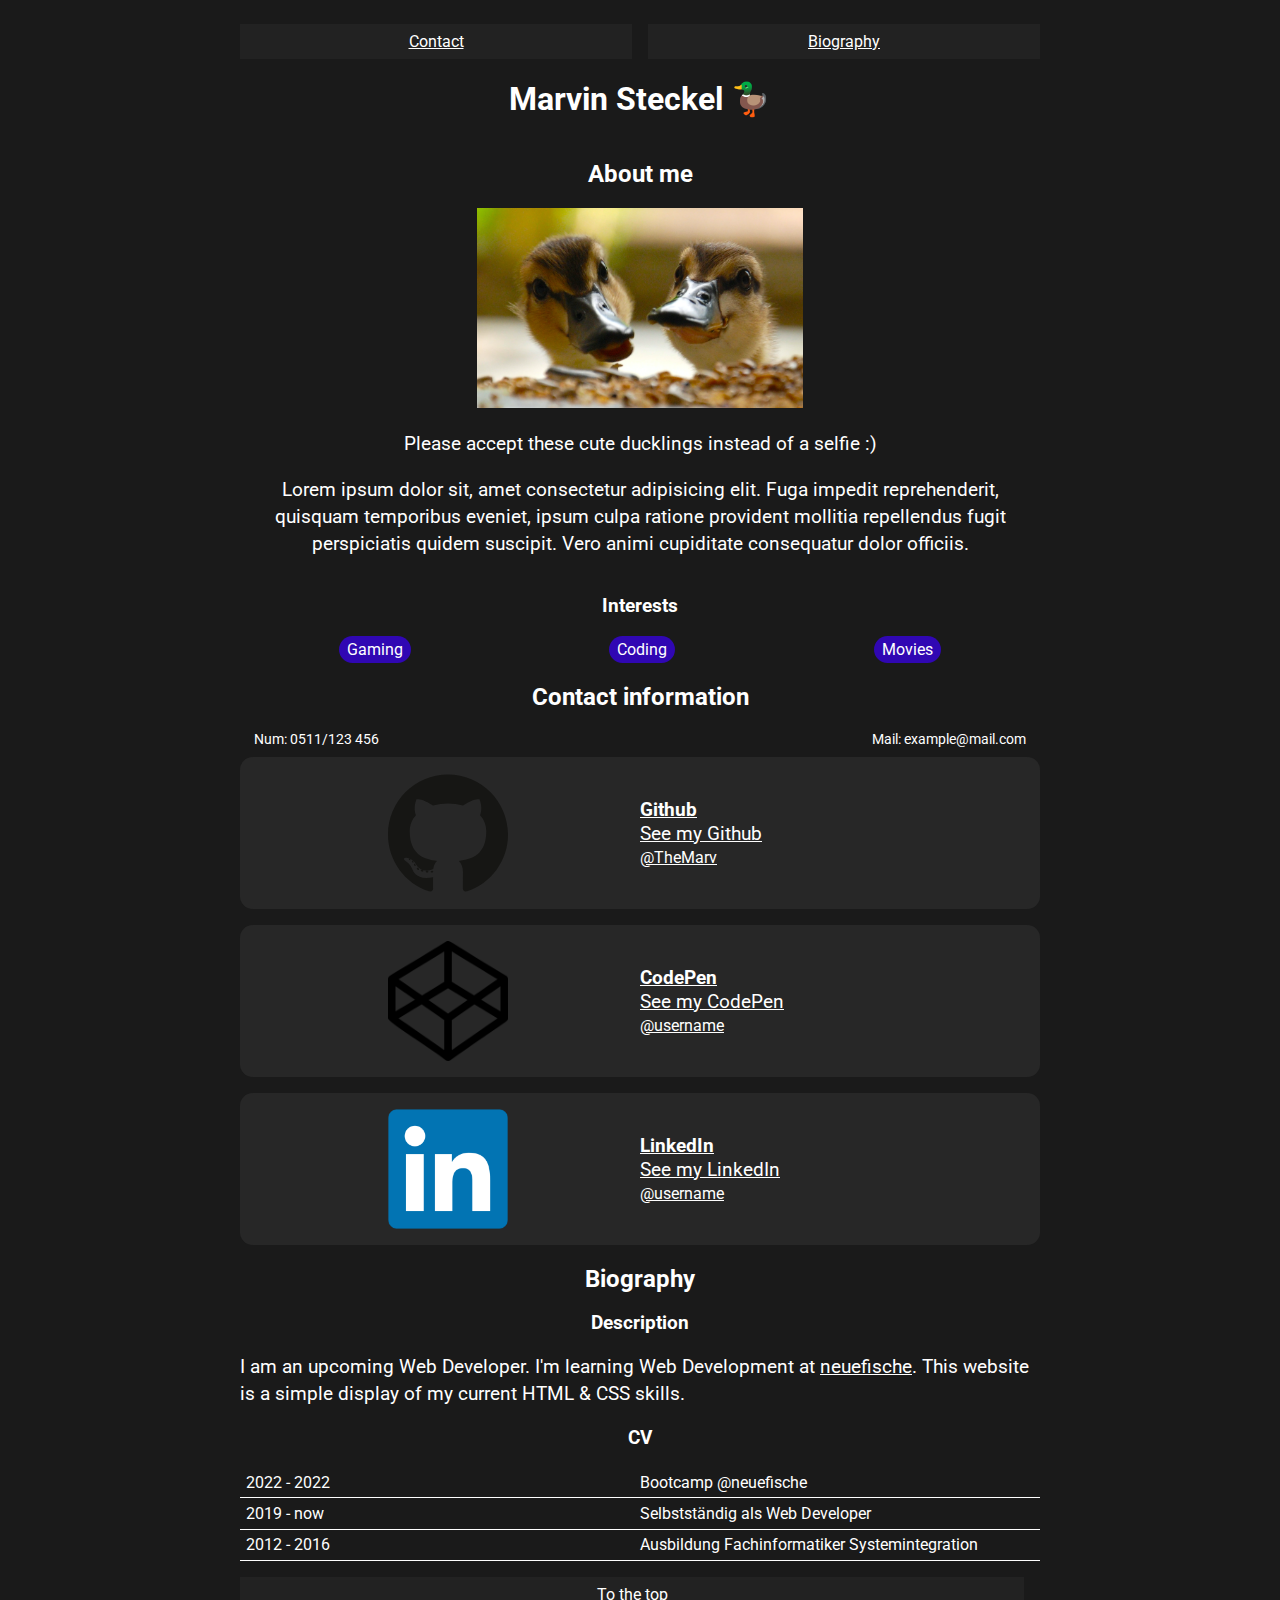
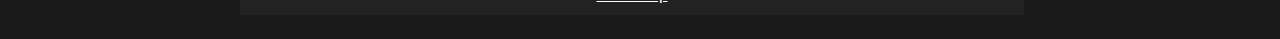
<file: index.html>
<!DOCTYPE html>
<html lang="de">
  <head>
    <meta charset="UTF-8" />
    <meta http-equiv="X-UA-Compatible" content="IE=edge" />
    <meta name="viewport" content="width=device-width, initial-scale=1.0" />
    <title>Hello World</title>
    <link rel="stylesheet" href="style.css" />
  </head>
  <body id="top">
    <header>
      <nav class="nav">
        <a href="#contact">Contact</a>
        <a href="#biography">Biography</a>
      </nav>
      <h1>Marvin Steckel 🦆</h1>
    </header>
    <main>
      <section id="aboutme" class="aboutme">
        <h2>About me</h2>
        <div>
          <img class="selfie" src="images/profile_duck.webp" />
          <p>Please accept these cute ducklings instead of a selfie :)</p>
          <p>
            Lorem ipsum dolor sit, amet consectetur adipisicing elit. Fuga
            impedit reprehenderit, quisquam temporibus eveniet, ipsum culpa
            ratione provident mollitia repellendus fugit perspiciatis quidem
            suscipit. Vero animi cupiditate consequatur dolor officiis.
          </p>
        </div>
        <h3>Interests</h3>
        <div class="badges">
          <span class="badge badge--interests">Gaming</span>
          <span class="badge badge--interests">Coding</span>
          <span class="badge badge--interests">Movies</span>
        </div>
      </section>
      <section id="contact">
        <h2>Contact information</h2>
        <div class="contact-information">
          <span>Num: 0511/123 456</span>
          <span>Mail: example@mail.com</span>
        </div>
        <div class="social-container">
          <a
            href="https://github.com/TheMarv"
            class="card card--social"
            target="_blank"
          >
            <div class="card__social--img">
              <img src="/images/github.svg" />
            </div>
            <div class="card__social--description">
              <h3>Github</h3>
              <p>See my Github</p>
              <span>@TheMarv</span>
            </div>
          </a>
          <a
            href="https://codepen.io"
            class="card card--social"
            target="_blank"
          >
            <div class="card__social--img">
              <img src="/images/codepen.png" />
            </div>
            <div class="card__social--description">
              <h3>CodePen</h3>
              <p>See my CodePen</p>
              <span>@username</span>
            </div>
          </a>
          <a
            href="https://linkedin.com"
            class="card card--social"
            target="_blank"
          >
            <div class="card__social--img">
              <img src="/images/linkedin.png" />
            </div>
            <div class="card__social--description">
              <h3>LinkedIn</h3>
              <p>See my LinkedIn</p>
              <span>@username</span>
            </div>
          </a>
        </div>
      </section>
      <section id="biography">
        <h2>Biography</h2>
        <h3>Description</h3>
        <p>
          I am an upcoming Web Developer. I'm learning Web Development at
          <a href="https://neuefische.de">neuefische</a>. This website is a
          simple display of my current HTML & CSS skills.
        </p>
        <h3>CV</h3>
        <div class="cv">
          <div class="cv-row">
            <span>2022 - 2022</span>
            <span>Bootcamp @neuefische</span>
          </div>
          <div class="cv-row">
            <span>2019 - now</span>
            <span>Selbstständig als Web Developer</span>
          </div>
          <div class="cv-row">
            <span>2012 - 2016</span>
            <span>Ausbildung Fachinformatiker Systemintegration</span>
          </div>
        </div>
      </section>
    </main>
    <footer class="footer">
      <nav>
        <a href="#top">To the top</a>
        <br />
        <br />
      </nav>
    </footer>
  </body>
</html>
</file>
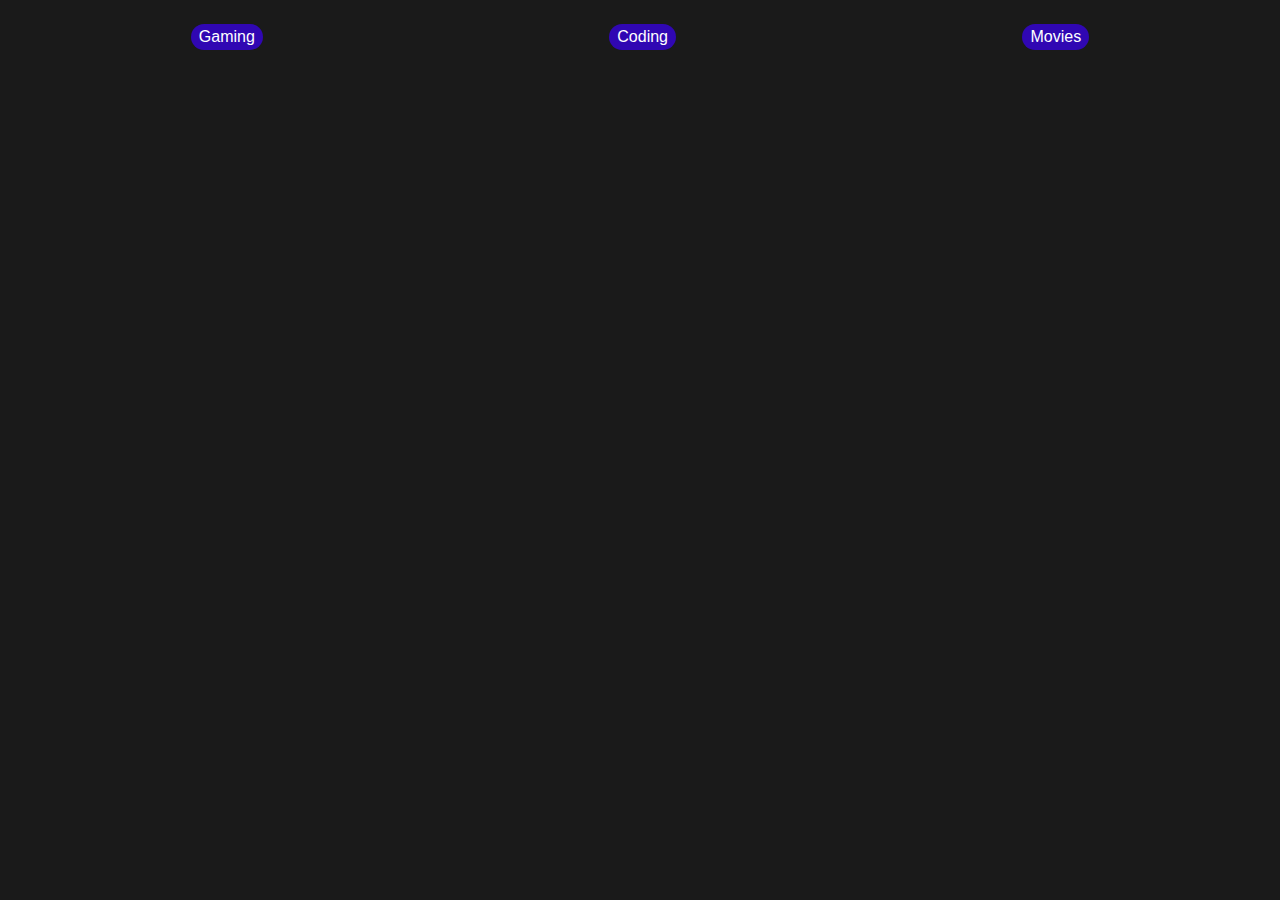
<file: design-system/badge/index.html>
<!DOCTYPE html>
<html lang="en">
  <head>
    <meta charset="UTF-8" />
    <meta http-equiv="X-UA-Compatible" content="IE=edge" />
    <meta name="viewport" content="width=device-width, initial-scale=1.0" />
    <title>Badge | Design System</title>
    <link rel="stylesheet" href="/base.css" />
    <link rel="stylesheet" href="./badge.css" />
  </head>
  <body>
    <div class="badges">
      <span class="badge badge--interests">Gaming</span>
      <span class="badge badge--interests">Coding</span>
      <span class="badge badge--interests">Movies</span>
    </div>
  </body>
</html>
</file>
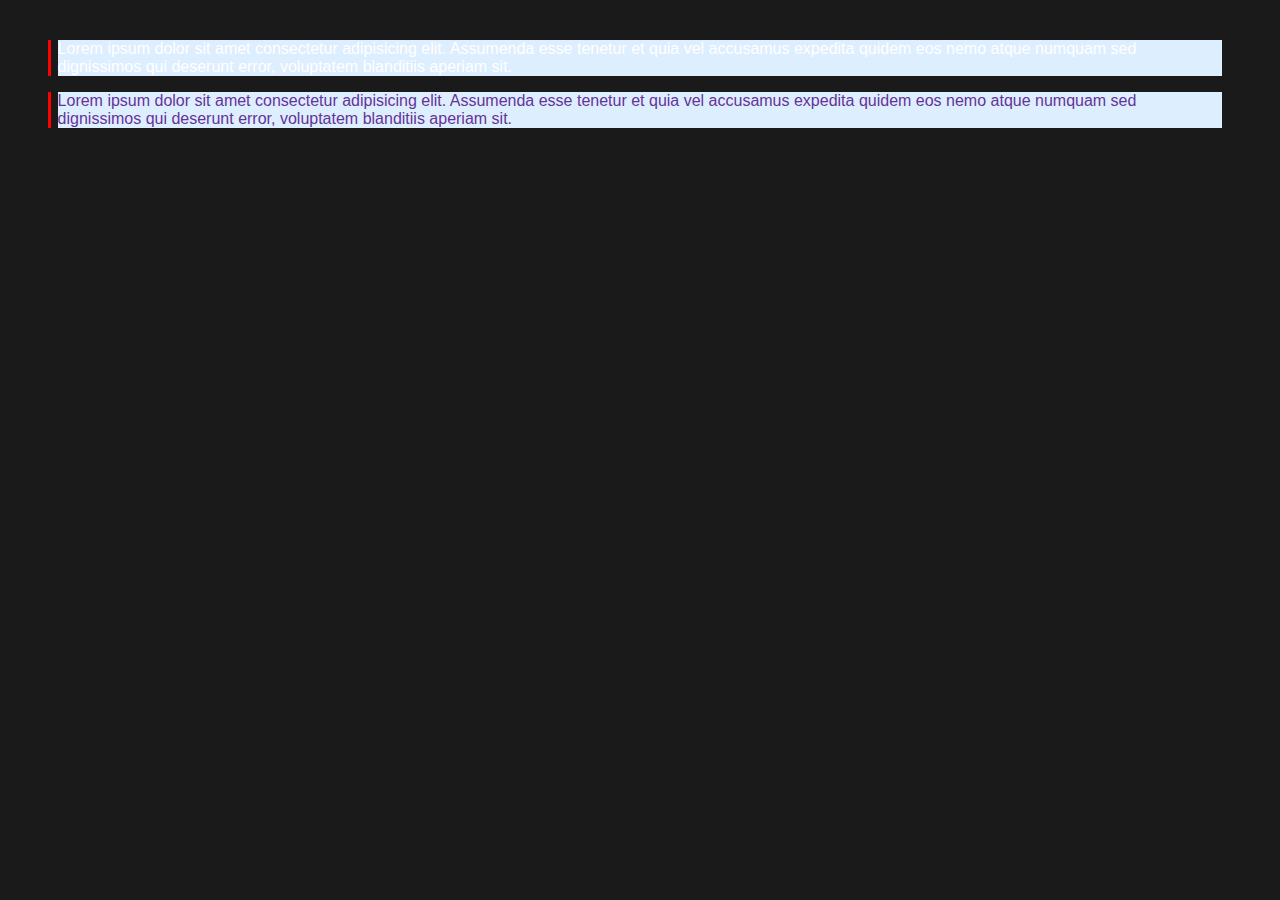
<file: design-system/blockquote/index.html>
<!DOCTYPE html>
<html lang="en">
  <head>
    <meta charset="UTF-8" />
    <meta http-equiv="X-UA-Compatible" content="IE=edge" />
    <meta name="viewport" content="width=device-width, initial-scale=1.0" />
    <title>Blockquote | Design System</title>
    <link rel="stylesheet" href="/base.css" />
    <link rel="stylesheet" href="./blockquote.css" />
  </head>
  <body>
    <blockquote class="blockquote">
      Lorem ipsum dolor sit amet consectetur adipisicing elit. Assumenda esse
      tenetur et quia vel accusamus expedita quidem eos nemo atque numquam sed
      dignissimos qui deserunt error, voluptatem blanditiis aperiam sit.
    </blockquote>
    <blockquote class="blockquote blockquote--fancy">
      Lorem ipsum dolor sit amet consectetur adipisicing elit. Assumenda esse
      tenetur et quia vel accusamus expedita quidem eos nemo atque numquam sed
      dignissimos qui deserunt error, voluptatem blanditiis aperiam sit.
    </blockquote>
  </body>
</html>
</file>
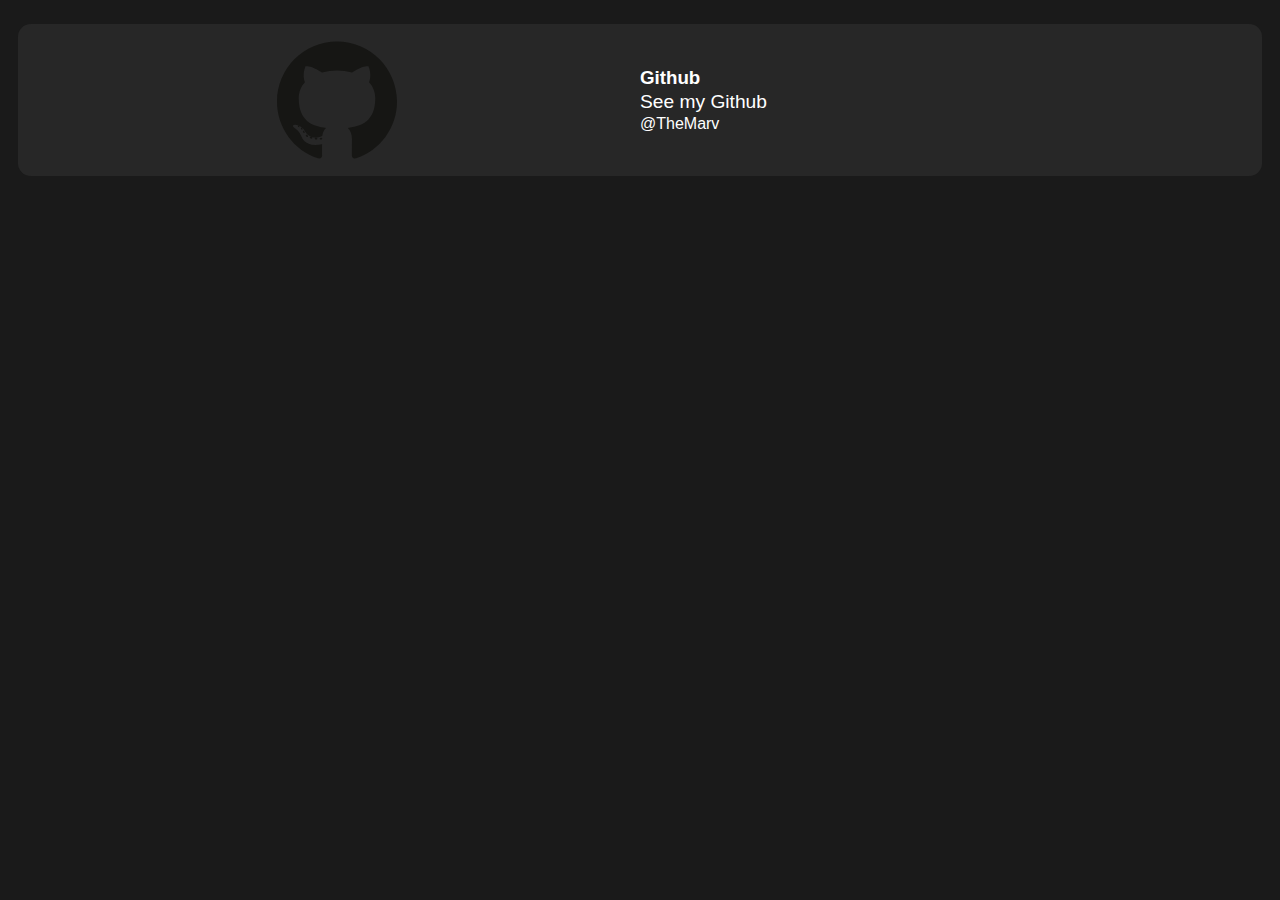
<file: design-system/card/index.html>
<!DOCTYPE html>
<html lang="en">
  <head>
    <meta charset="UTF-8" />
    <meta http-equiv="X-UA-Compatible" content="IE=edge" />
    <meta name="viewport" content="width=device-width, initial-scale=1.0" />
    <title>Blockquote | Design System</title>
    <link rel="stylesheet" href="/base.css" />
    <link rel="stylesheet" href="./card.css" />
  </head>
  <body>
    <div class="card card--social">
      <div class="card__social--img">
        <img src="/images/github.svg" />
      </div>
      <div class="card__social--description">
        <h3>Github</h3>
        <p>See my Github</p>
        <span>@TheMarv</span>
      </div>
    </div>
  </body>
</html>
</file>
<file: style.css>
@import url('https://fonts.googleapis.com/css2?family=Roboto&display=swap');
@import url('/base.css');
@import url('/design-system/blockquote/blockquote.css');
@import url('/design-system/badge/badge.css');
@import url('/design-system/card/card.css');
</file>
<file: base.css>
*,
*::before,
*::after {
  box-sizing: border-box;
}

body {
  padding: 1em 0.6em;
  font-family: 'Roboto', Arial;
  background-color: #1a1a1a;
  color: white;
}

header,
main,
footer {
  max-width: 800px;
  margin: 0 auto;
}

a,
a:visited {
  color: white;
}

nav {
  display: flex;
  justify-content: center;
  gap: 1em;
}

nav > a {
  flex: 1;
  text-align: center;
  padding: 0.5em;
  background-color: #222;
  color: white;
}

nav > a:hover {
  background-color: #2a2a2a;
}

p {
  font-size: 1.2em;
  line-height: 1.4em;
}

h1,
h2,
h3 {
  text-align: center;
}

.aboutme {
  display: flex;
  flex-direction: column;
  align-items: center;
  text-align: center;
}

.selfie {
  max-height: 200px;
}

.contact-information {
  font-size: 0.9em;
  margin: 0.6em 0;
  padding: 0 1em;
  display: flex;
  justify-content: space-between;
}

.social-container {
  gap: 1em;
  display: flex;
  flex-direction: column;
}

.socials {
  display: flex;
  color: white;
  background-color: #272727;
  border-radius: 0.8em;
  padding: 1em;
  justify-items: space-around;
}

.social-img {
  display: flex;
  justify-content: center;
  flex: 1;
}

.cv {
  display: flex;
  flex-direction: column;
}

.cv-row {
  display: flex;
  justify-content: space-between;
  align-items: center;
  border-bottom: 1px solid white;
  padding: 0.35em;
}

.cv-row > span {
  width: 50%;
}

.footer {
  margin-top: 1em;
}
</file>
<file: design-system/badge/badge.css>
.badges {
  display: flex;
  justify-content: space-around;
  flex-wrap: wrap;
  width: 100%;
}

.badge {
  padding: 0.25em 0.5em;
  border-radius: 1em;
  color: white;
}

.badge--interests {
  background-color: #3007b3;
}
</file>
<file: design-system/blockquote/blockquote.css>
.blockquote {
  position: relative;
  background-color: #def;
}

.blockquote--fancy {
  color: rebeccapurple;
}

.blockquote::before {
  content: '';
  position: absolute;
  width: 3px;
  height: 100%;
  background-color: red;
  left: -10px;
}
</file>
<file: design-system/card/card.css>
.card {
  display: flex;
  color: white;
  background-color: #272727;
  border-radius: 0.8em;
  padding: 1em;
  justify-items: space-around;
}

.card__social--img {
  display: flex;
  justify-content: center;
  flex: 1;
}

.card__social--description {
  display: flex;
  flex-direction: column;
  justify-content: center;
  flex: 1;
}

.card__social--description h3 {
  margin: 0;
  text-align: start;
}

.card__social--description p {
  margin: 0;
}

.card__social--img img {
  width: 120px;
  height: 120px;
}
</file>
